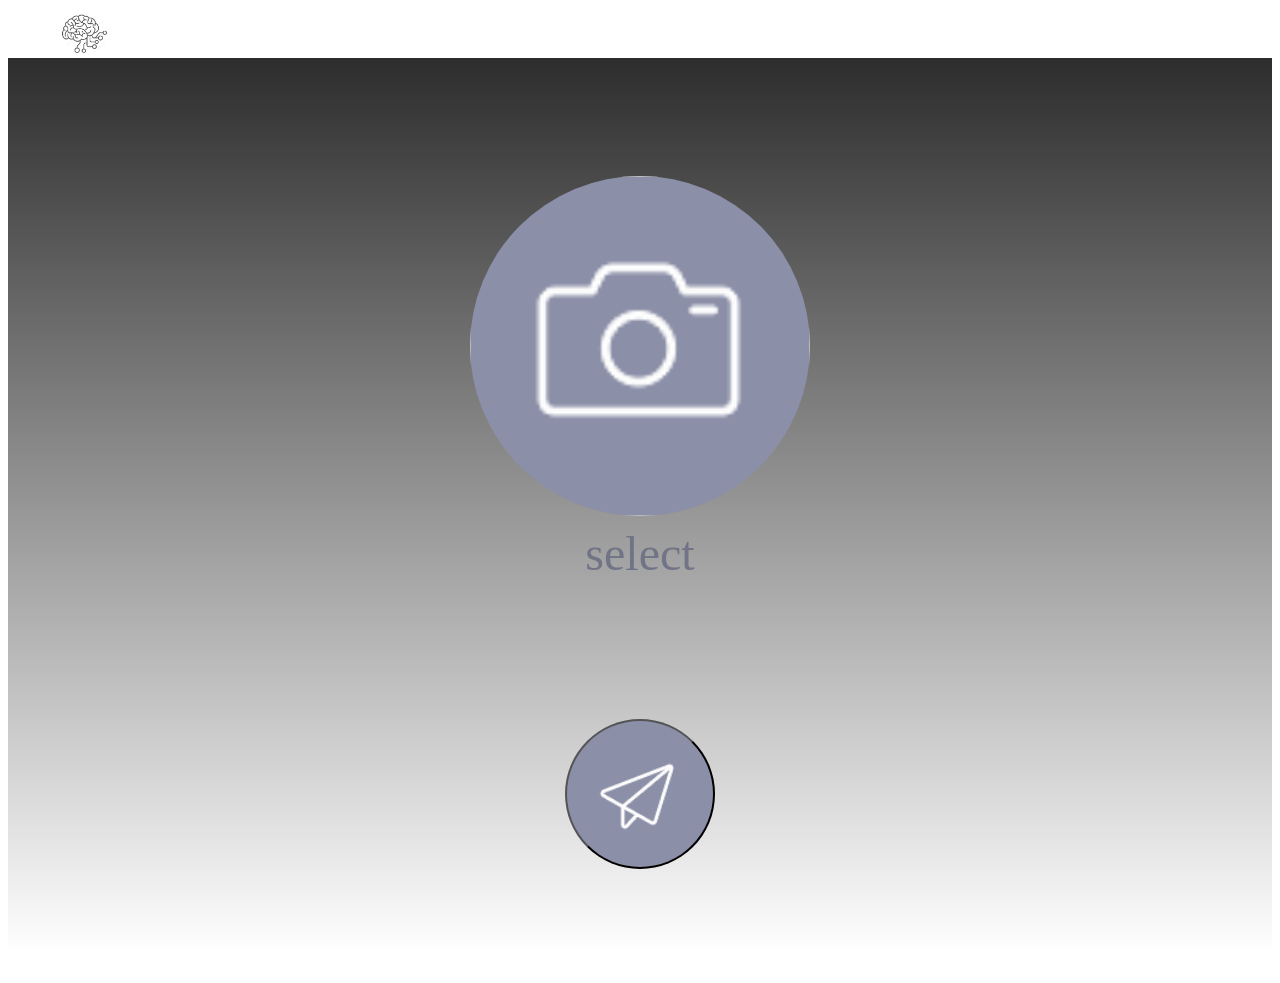
<file: templates/index0.html>
<!DOCTYPE html>
<html lang="en" dir="ltr">
  <head>
    <meta charset="utf-8">
    <title>Upload page</title>
    <link rel="stylesheet" href="../static/css/style.css">
    <script src="https://ajax.googleapis.com/ajax/libs/jquery/3.6.0/jquery.min.js"></script>
  </head>
  <body class="page--index">
    <header class="header">
      <a href="/" class="header--logo">A.I</a>
    </header>
    <section class="main">
        <form method="post" enctype="multipart/form-data" action="/upload_file">
          <div class="select">
           <label for="preview">
             <div class="main--preview">
             <img class="img--preview">
               <span>select</span>
             </div>
             <input id="preview" name="file" type="file" accept="image/*" required="">
           </label>
         </div>
         <div class="submit">
           <input type="submit" id="submitbtn" value="" class="main-btn-submit">
         </div>
        </form>
    </section>
    <footer>
　　　　
    </footer>
    <script src="../static/js/preview.js">
    </script>
  </body>
</html>
</file>
<file: static/css/style.css>
.header{
  display: flex;
  justify-content: flex-start;
  align-items: center;
  height: 10vw;
  max-height: 50px;
  margin: 0 9% 0 4%;
  background: #fff;
}

.header .header--logo {
    display: block;
    width: 10vw;
    max-width: 50px;
    height: 10vw;
    max-height: 50px;
    overflow: hidden;
    font-size: 0;
    text-indent: 100%;
    white-space: nowrap;
    background: url(../images/logo--header.png) no-repeat center center;
    background-size: contain;
}

.main {
    position: relative;
    height: 70vw;
    width: 100%;
    text-align: center;
    background:linear-gradient(to top, rgba(255, 255, 255, 0.678) 0%,rgba(0, 0, 0, 0.822) 100%);
    background-size: 70vw;
}

.select{
  position: relative;
  height: 45vw;
  width: 100%;
  text-align: center;
}

.submit{
  position: relative;
  height: 25vw;
  width: 100%;
  text-align: center;
}

label {
    position: absolute;
    top: 0;
    bottom: 0;
    left: 0;
    right: 0;
    margin: auto;
    display: block;
    width: 40vw;
    max-width: 340px;
    height: 40vw;
    max-height: 340px;
    color: #707486;
    border-radius: 50%;
    background: url(../images/btn-camera.png) no-repeat center;
    background-size: 40vw 40vw;
}

.main--preview{
  width: 40vw;
  max-width: 340px;
  height: 40vw;
  max-height: 340px;
  border-radius: 50%;
  background-position: 50% 50%;
  background-size: cover;
  background-repeat: no-repeat;
}

.img--preview {
    width: 40vw;
    max-width: 340px;
    height: 40vw;
    max-height: 340px;
    border-radius: 50%;
    background-position: 50% 50%;
    background-size: cover;
    background-repeat: no-repeat;
}

body.page--index .main .main--preview span{
    display: block;
    position: absolute;
    top: 350px;
    right: 0;
    bottom: 0;
    left: 0;
    margin: auto;
    font-size: 3rem;
    font-weight: normal;
    color: #707486;
}

body.page--index .main label input[type=file] {
    display: none;
}

.main-btn-submit{
  position: absolute;
  top: 0;
  bottom: 0;
  left: 0;
  right: 0;
  margin: auto;
  display: block;
  width: 15vw;
  max-width: 150px;
  height: 15vw;
  max-height: 150px;
  border-radius: 50%;
  background: url(../images/btn-send.png) no-repeat center;
  background-size: 15vw 15vw;
}
</file>
